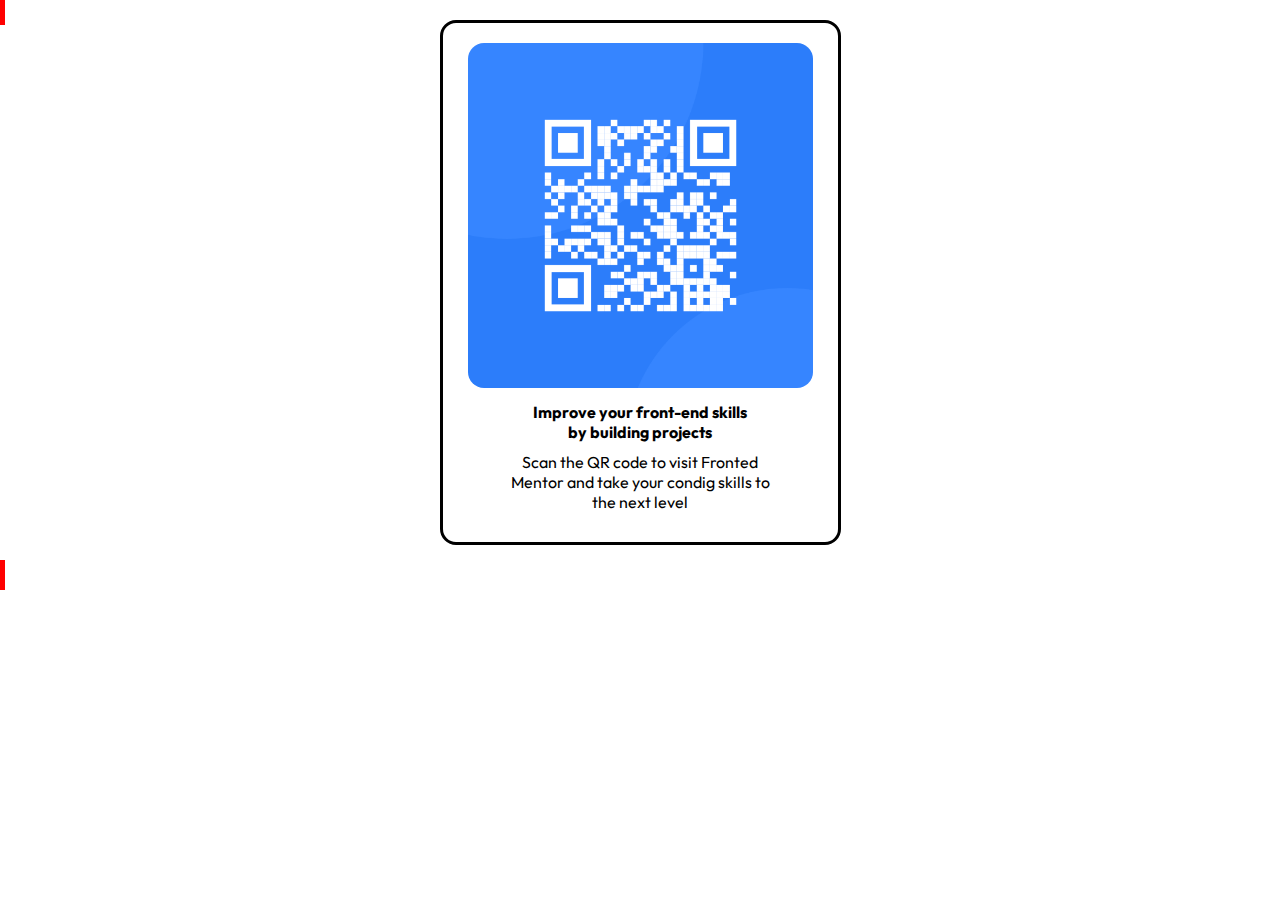
<file: DIA11-5-2-23/index.html>
<!DOCTYPE html>
<html lang="en">
<head>
    <meta charset="UTF-8">
    <meta http-equiv="X-UA-Compatible" content="IE=edge">
    <meta name="viewport" content="width=device-width, initial-scale=1.0">
    <title>Document</title>
    <link rel="preconnect" href="https://fonts.googleapis.com">
    <link rel="preconnect" href="https://fonts.gstatic.com" crossorigin>
    <link href="https://fonts.googleapis.com/css2?family=Outfit:wght@400;700&display=swap" rel="stylesheet">
    <link rel="stylesheet" href="index.css">
</head>
<body>
    <di class="contenedor">
        <div class="contenedor-interno">
            <img src="./image-qr-code.png" alt="">
            <h4>Improve your front-end skills by building projects</h4>
            <p>
                Scan the QR code to visit Fronted Mentor and take your condig skills
                to the next level
            </p>
        </div>
    </div>
</body>
</html>
</file>
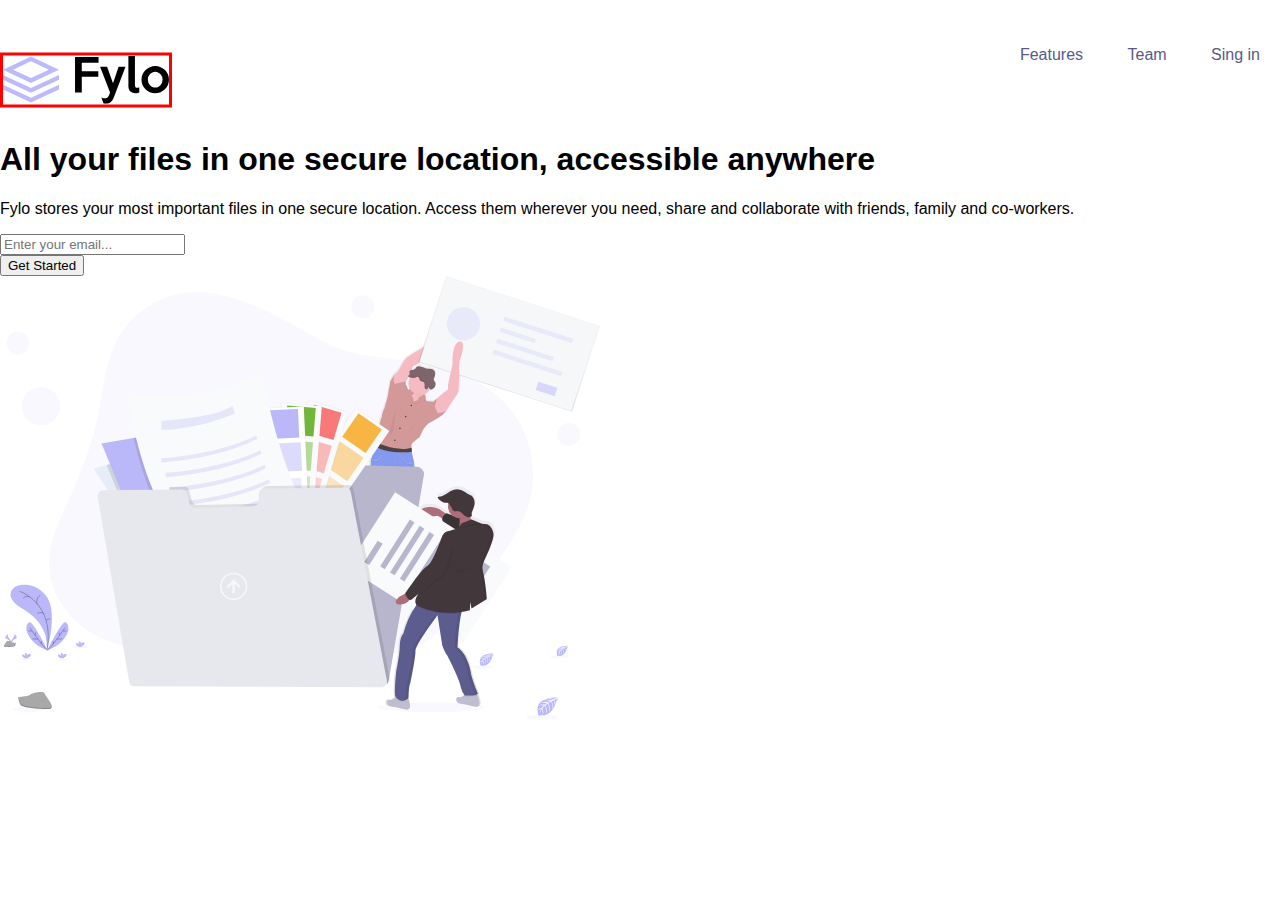
<file: DIA11-5-2-23/retoconelprofe/index.html>
<!DOCTYPE html>
<html lang="en">
<head>
    <meta charset="UTF-8">
    <meta http-equiv="X-UA-Compatible" content="IE=edge">
    <meta name="viewport" content="width=device-width, initial-scale=1.0">
    <title>Document</title>
    <link rel="stylesheet" href="./index.css">
</head>
<body>
    <!-- Menu de navegacion-->
    <header>
        <nav class="nav">
            <div class="logo">
                <img src="./images/logo.svg" alt="">
            </div>
            <div class="list-menu">
                <ul>
                    <li>Features</li>
                    <li>Team</li>
                    <li>Sing in</li>
                </ul>
            </div>
        </nav>
    </header>
        <!-- Welcome section -->
        <div class="container-weelcome">
            <div class="container-weelcome-left">
                <h1> All your files in one secure
                    location, accessible anywhere </h1>

                <p> Fylo stores your most important files in one secure location.
                    Access them wherever you need, share and collaborate with friends, family
                    and co-workers. </p>
                <div>
                    <div>
                        <input type="email" placeholder="Enter your email...">
                    </div>
                    <div>
                        <button type="submit">Get Started</button>
                    </div>
                </div>


            </div class="container-weelcome-pull-right">
            <div> <img width="600" src="./images/illustration-1.svg" alt=""></div>
        </div>
</body>
</html>
</file>
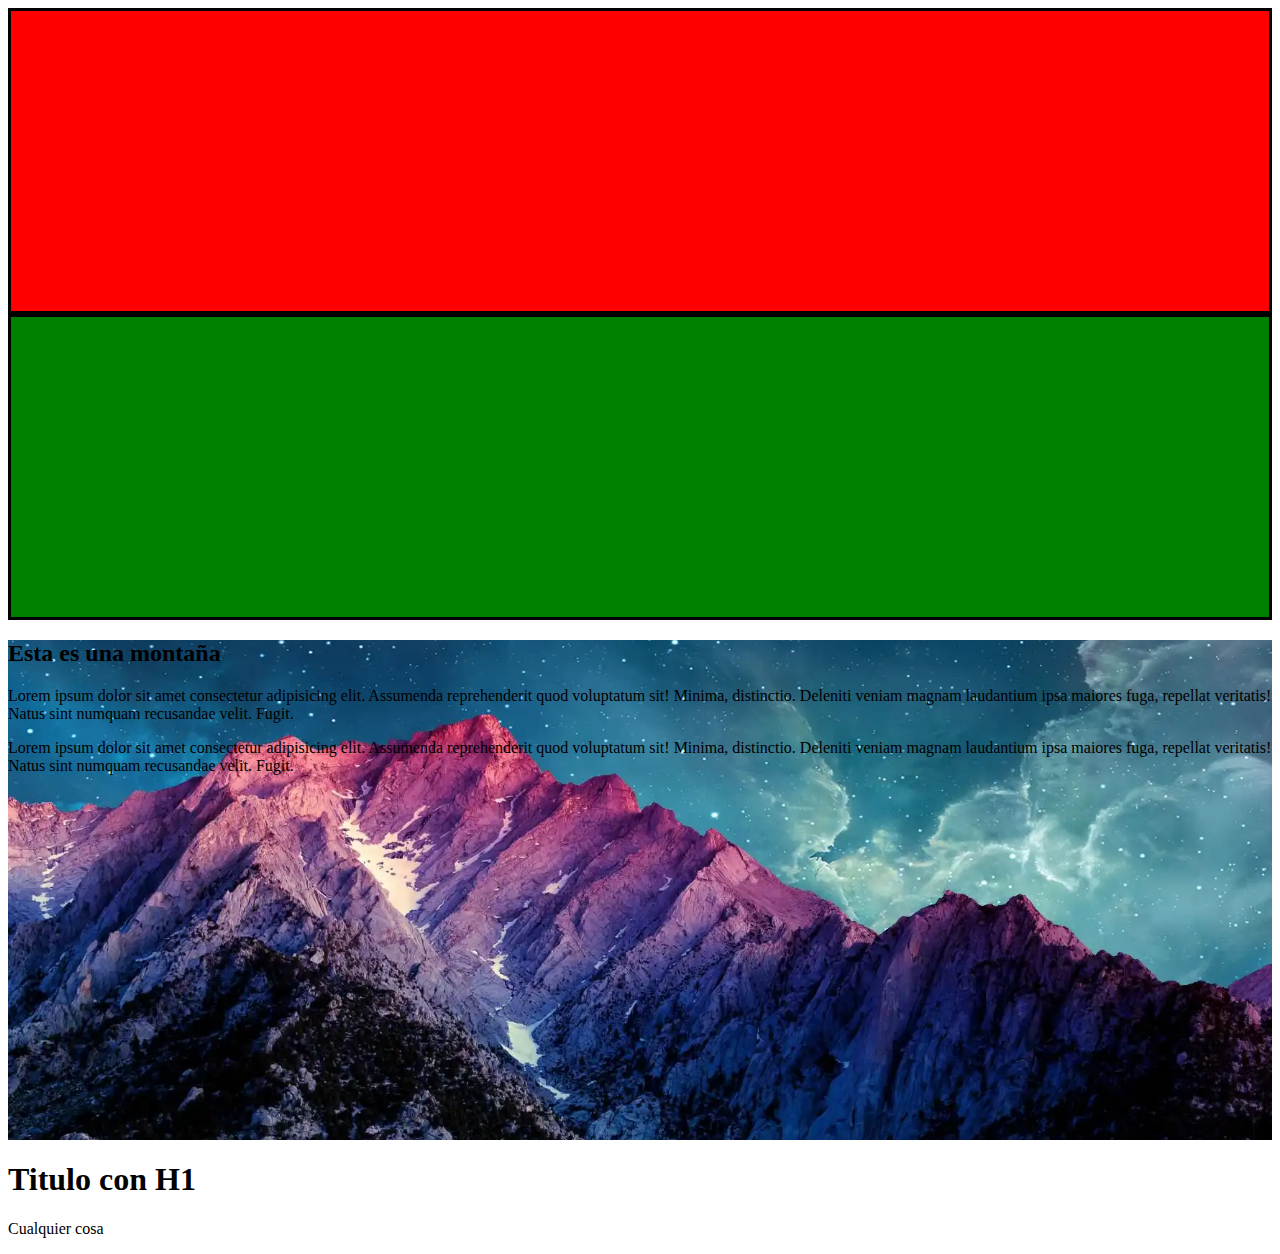
<file: DIA 9-18.12.22/background.html>
<!DOCTYPE html>
<html lang="en">
<head>
    <meta charset="UTF-8">
    <meta http-equiv="X-UA-Compatible" content="IE=edge">
    <meta name="viewport" content="width=device-width, initial-scale=1.0">
    <title>Document</title>
    <link rel="stylesheet" href="background.css">
</head>
<body>
    <div class="bg color-red"></div>
    <div class="bg color-green"></div>
    <div class="bg-img-montaña">
        <h2>Esta es una montaña</h2>
        <p>Lorem ipsum dolor sit amet consectetur adipisicing elit.
             Assumenda reprehenderit quod voluptatum sit! Minima, distinctio. 
             Deleniti veniam magnam laudantium ipsa maiores fuga, 
            repellat veritatis! Natus sint numquam recusandae velit. Fugit.</p>
            <p>Lorem ipsum dolor sit amet consectetur adipisicing elit.
                Assumenda reprehenderit quod voluptatum sit! Minima, distinctio. 
                Deleniti veniam magnam laudantium ipsa maiores fuga, 
               repellat veritatis! Natus sint numquam recusandae velit. Fugit.</p>
    </div>
    <h1>Titulo con H1</h1>
    <p>Cualquier cosa</p>
</body>
</html>
</file>
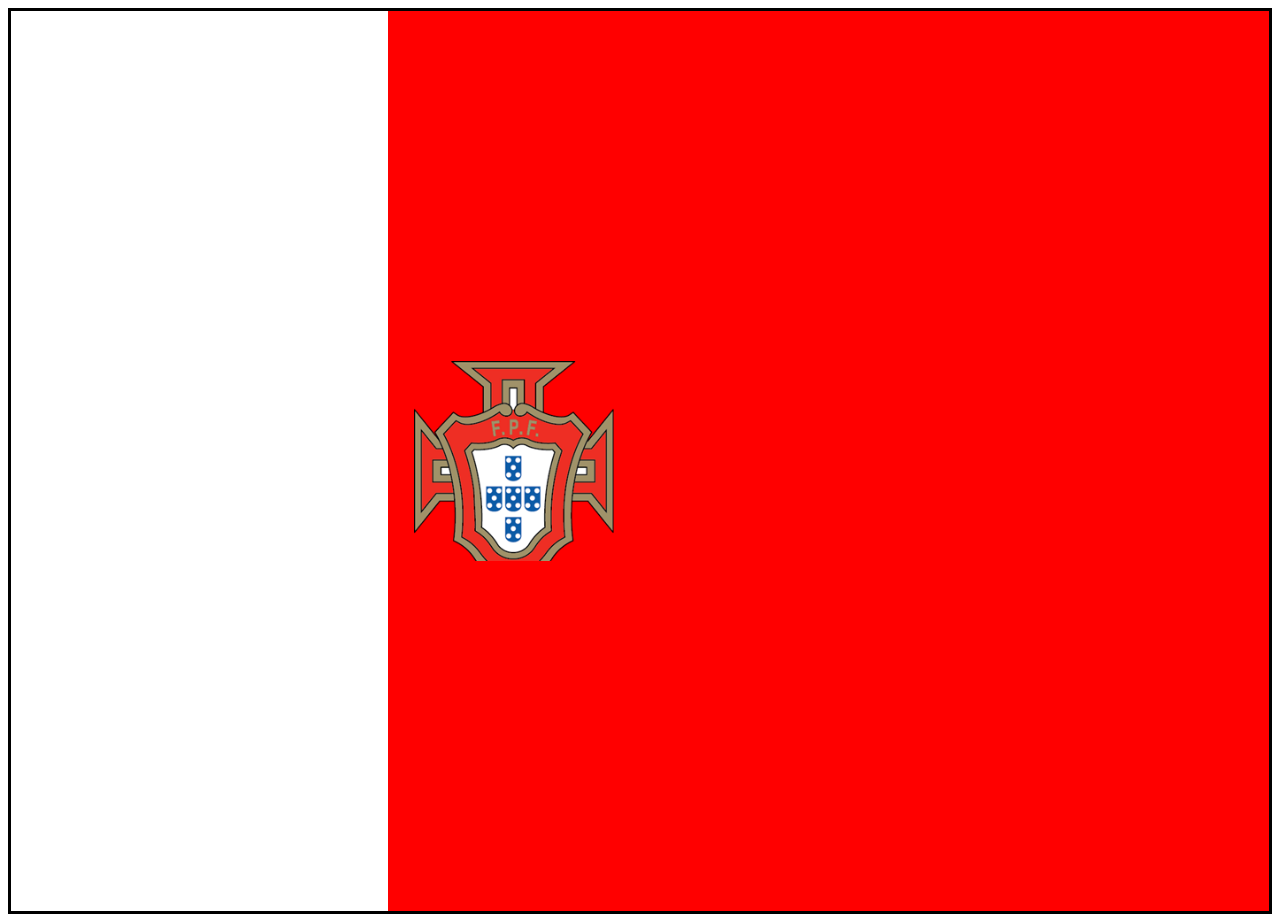
<file: DIA 9-18.12.22/positions.html>
<!DOCTYPE html>
<html lang="en">
<head>
    <meta charset="UTF-8">
    <meta http-equiv="X-UA-Compatible" content="IE=edge">
    <meta name="viewport" content="width=device-width, initial-scale=1.0">
    <title>Document</title>
    <link rel="stylesheet" href="positions.css">
</head>
<body>
    <!-- Posittion Relative y Absolute
    <div class="bg-box"></div>
    <div class="padres"></div>
    <div class="hijo"></div> -->
    <!-- Bandera de Portugal -->

    <div class="bandera">
    <div class="green"></div>
    <div class="red"></div>
    <div class="escudo"></div>
</div>
</body>
</html>
</file>
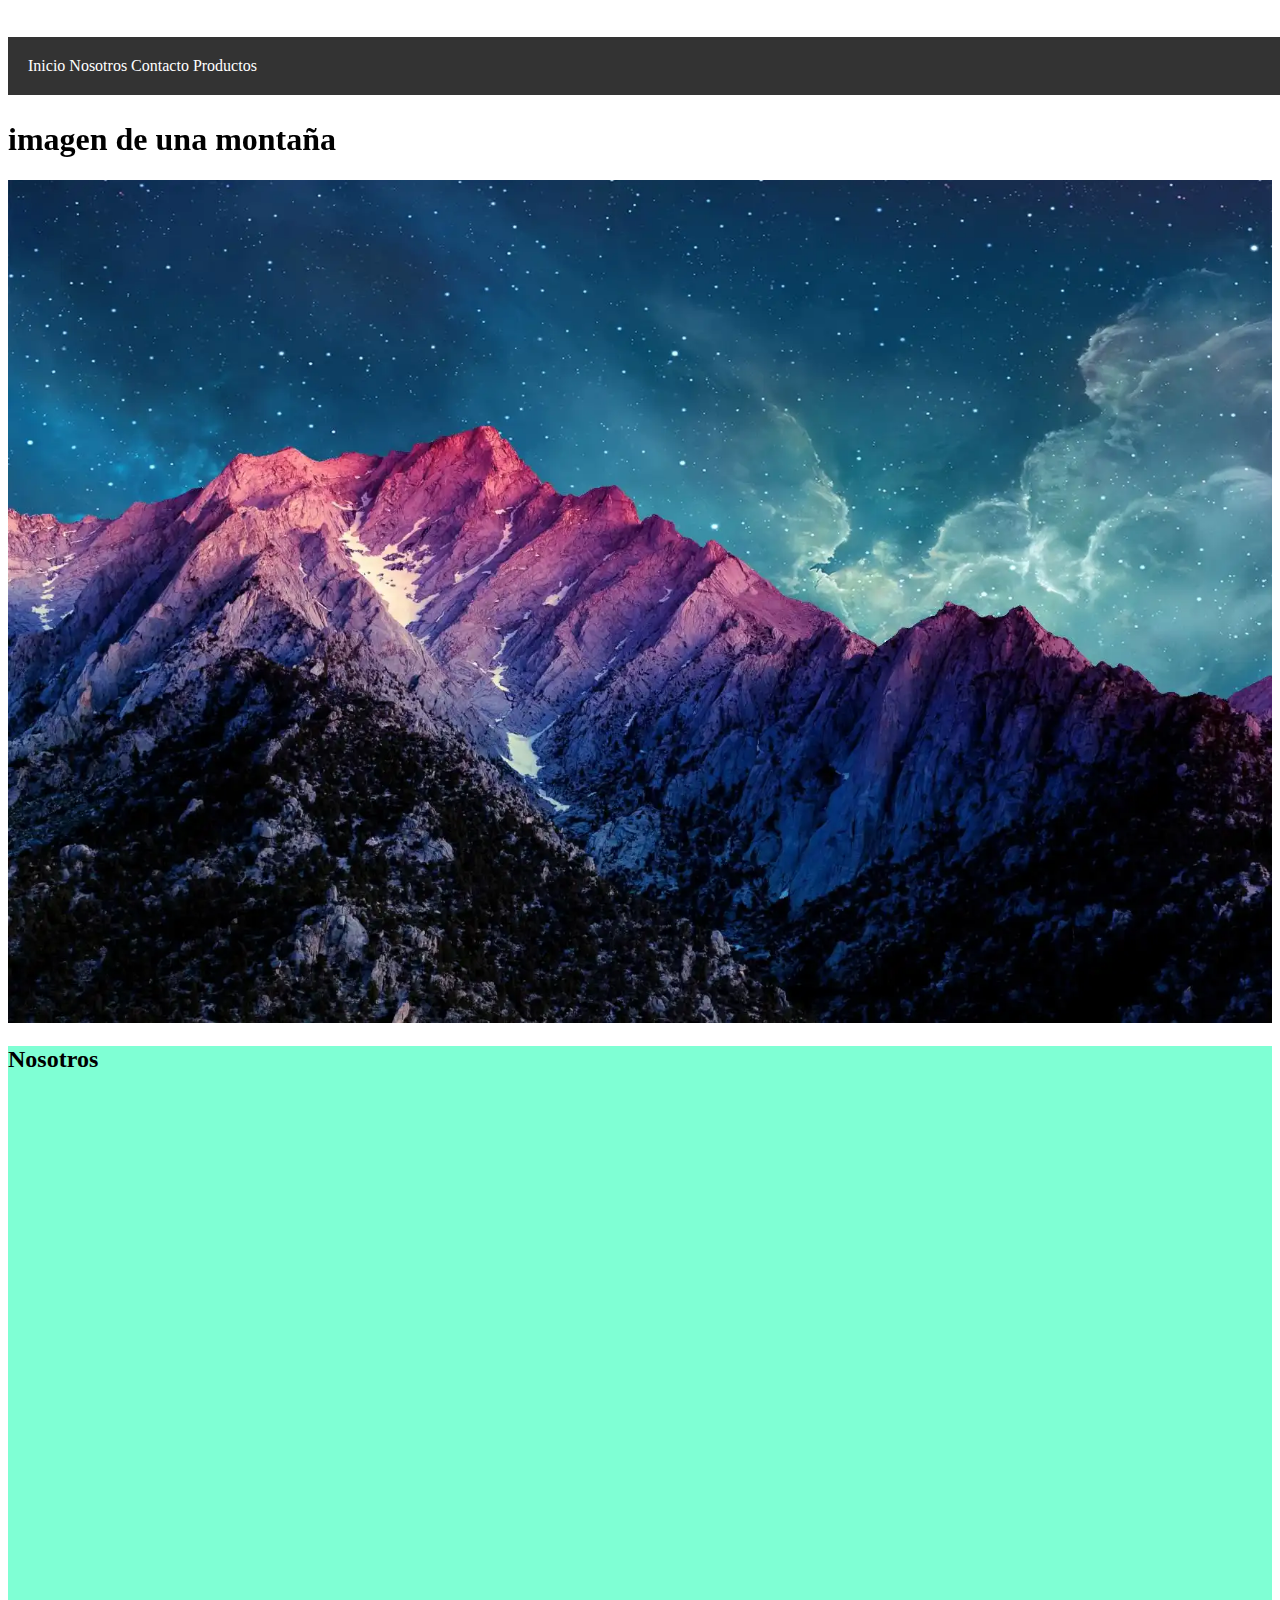
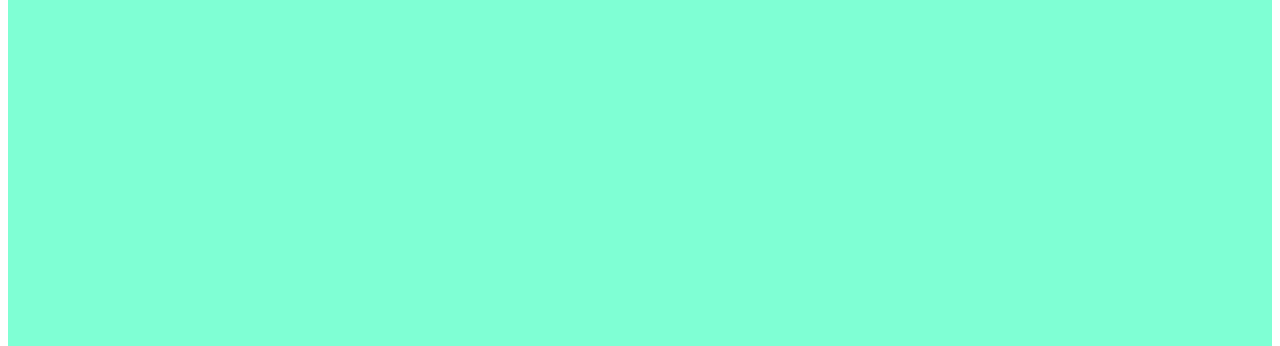
<file: DIA 9-18.12.22/positions2.html>
<!DOCTYPE html>
<html lang="en">
<head>
    <meta charset="UTF-8">
    <meta http-equiv="X-UA-Compatible" content="IE=edge">
    <meta name="viewport" content="width=device-width, initial-scale=1.0">
    <title>Document</title>
    <link rel="stylesheet" href="positions2.css">
</head>
<body>
    <!-- La etiqueta para crear un menu es header y nav -->
    <header>
        <nav>
            <!-- Dentro del nav podemos crear una list de opciones -->
            <!---->
            <ul>
                <li><a href="/">Inicio</a></li>
                <li><a href="#nosotros">Nosotros</a></li>
                <li><a href="/">Contacto</a></li>
                <li><a href="/">Productos</a></li>
            </ul>
        </nav>
    </header>
    <div id="inicio">
        <!-- tendra contenido -->
        <h1>imagen de una montaña</h1>
        <img src="./images/MONTAÑA.webp" width="100%" alt="">
    </div>
        <!-- Todo element en HTML tiene la opcion de usar el atributo id
        este debe ser unico por elemento -->
    <div id="nosotros">
        <h2>Nosotros</h2>
    </div>
</body>
</html>
</file>
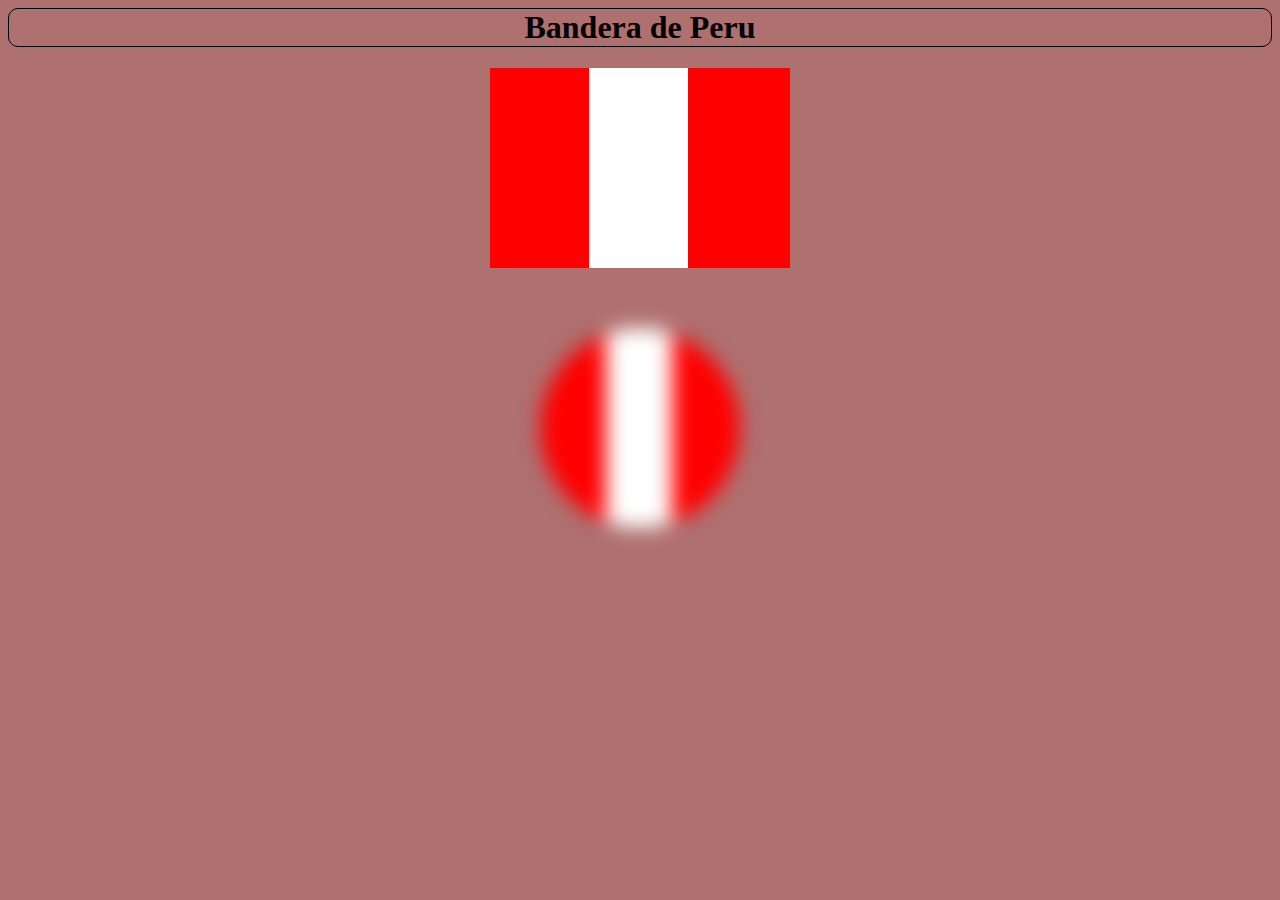
<file: DIA10-12.01.23/banderaperu.html>
<html>
    <head>
        <link rel="stylesheet" href="banderaperu.css">
        <title>Bandera de Peru</title>
    </head>
    <body>
        <h1 class="sombra_texto">Bandera de Peru</h1>
        <div id="contenedor" class="sombra"></div>
        <div id="circulo"></div>
    </body>
</html>
</file>
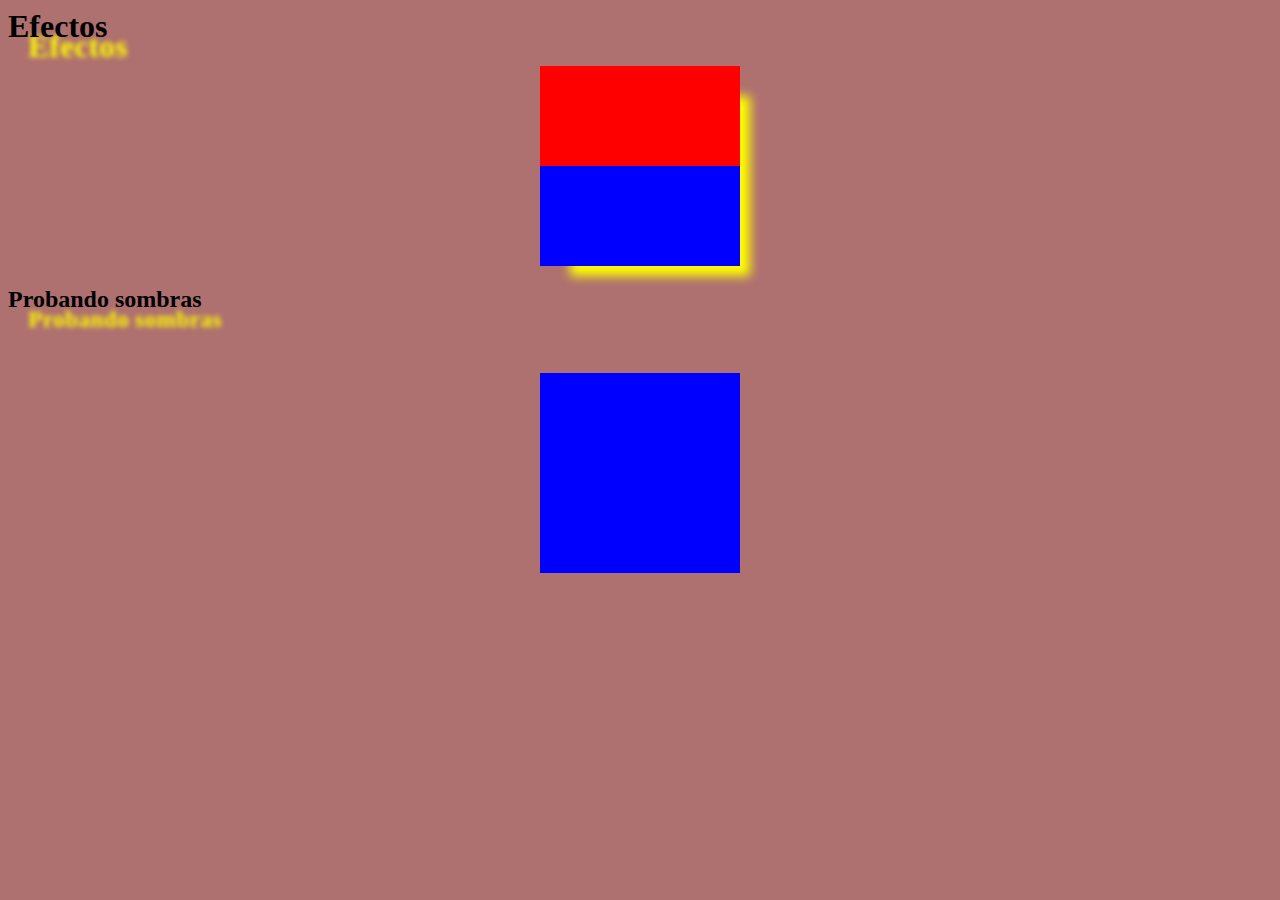
<file: DIA10-12.01.23/efectos.html>
<html>
    <head>
        <link rel="stylesheet" href="efectos.css">
        <title>Efectos</title>
    </head>
    <body>
        <h1 class="sombra_texto">Efectos</h1>
        <div id="contenedor" class="sombra"></div>
        <h2 class="sombra_texto">Probando sombras</h2>
        <div id="circulo"></div>
    </body>
</html>
</file>
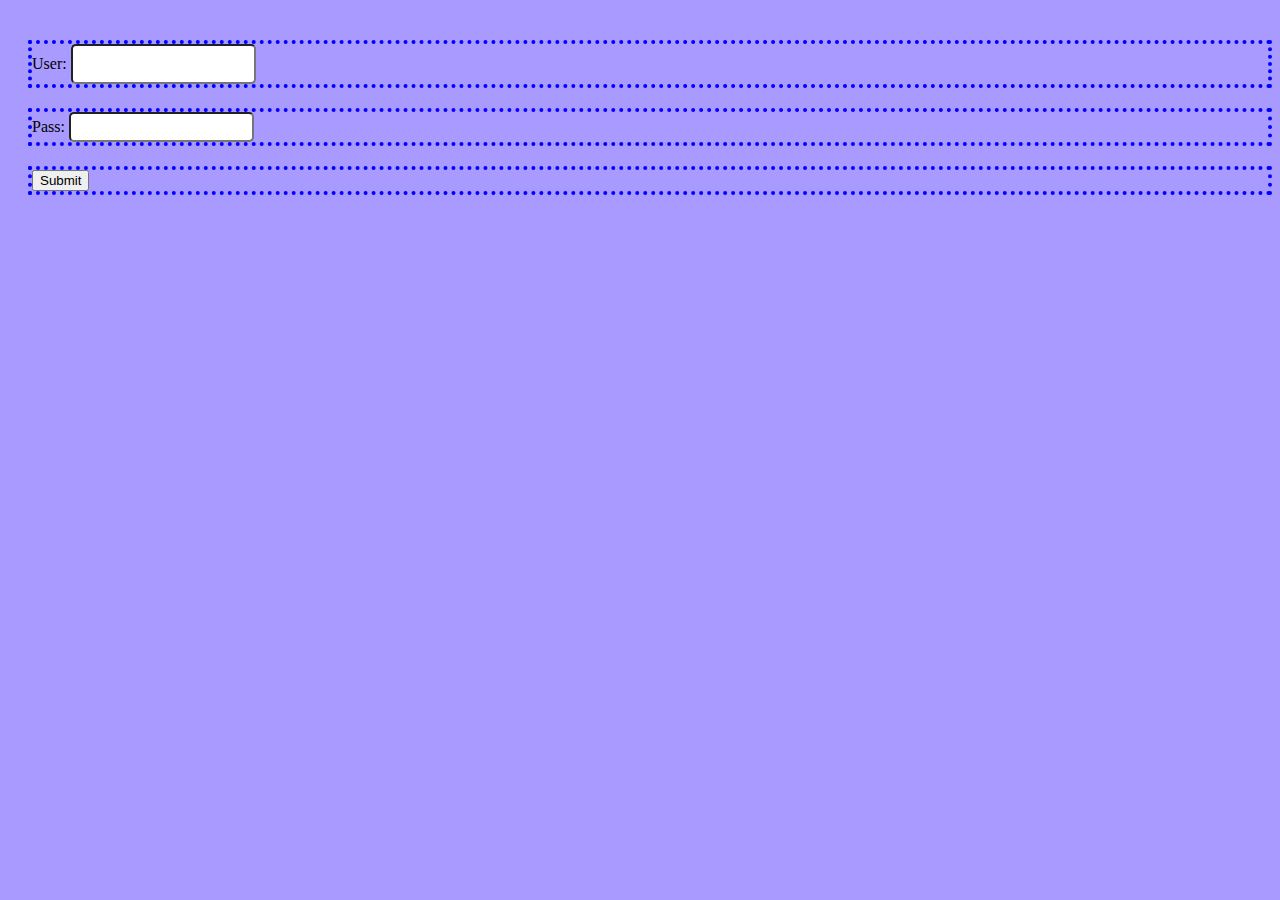
<file: DIA10-12.01.23/login.html>
<html>
    <head>
        <link rel="stylesheet" href="login.css">
        <title>Login</title>
    </head>
    <body>
        <div id="contendor">
        <form action="login.html" method="GET">
        <div id="campos">

            <div class="form-control">
                <label for="user">User:</label>
                <input type="text" id="user">
            </div>
    
            <div class="form-control">
                <label for="pass">Pass:</label>
                <input type="password" id="pass">
            </div>
            <div class="form-control">
                <input type="submit" id="submit">
            </div>

    </body>
</html>
</file>
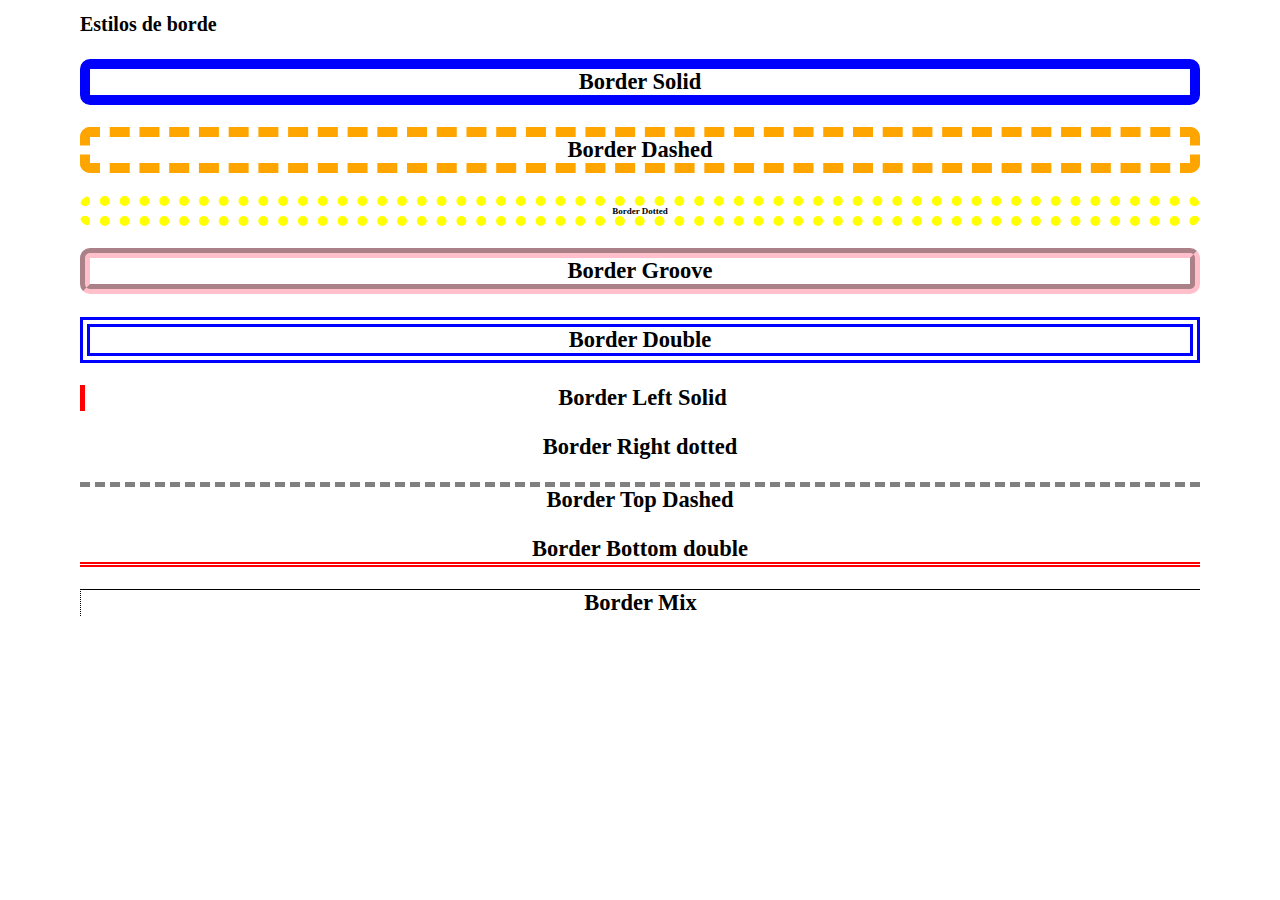
<file: DIA8-11.12.22/bordes.html>
<!DOCTYPE html>
<html lang="en">
<head>
    <link rel="stylesheet" href="bordes.css">
    <title>Borde Styles</title>
</head>
<body>
    <h1>Estilos de borde</h1>
    <p class="solid">Border Solid</p>
    <p class="dashed">Border Dashed</p>
    <p class="dotted small">Border Dotted</p>
    <p class="groove">Border Groove</p>
    <p class="double">Border Double</p>

    <p class="left_solid">Border Left Solid</p>

    <p class="right-dotted">Border Right dotted</p>
    <p class="top-dashed">Border Top Dashed</p>
    <p class="bottom-double">Border Bottom double</p>

    <p class="mix-left-top">Border Mix</p>

</body>
</html>
</file>
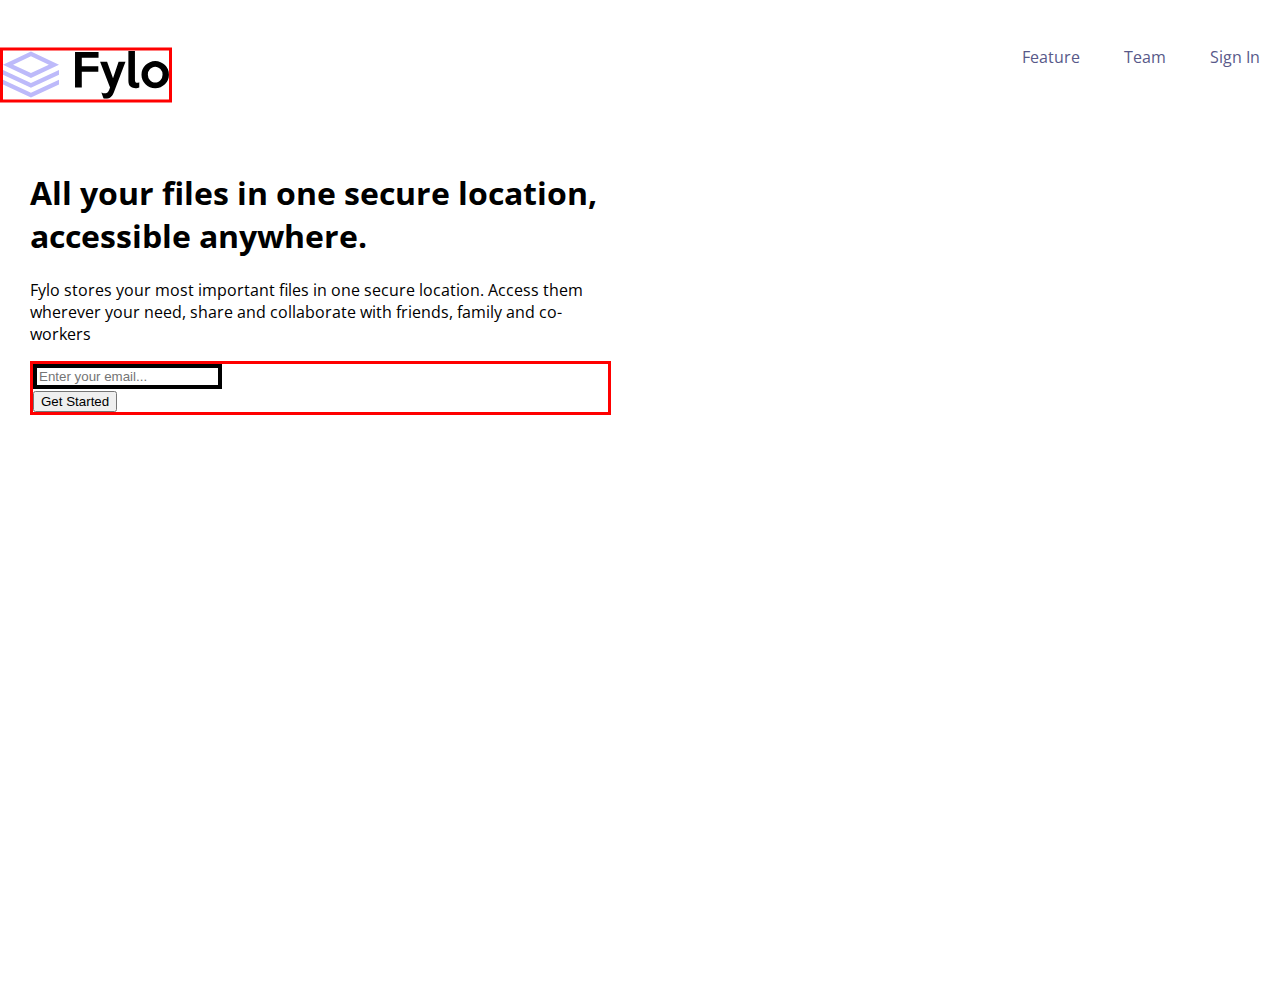
<file: DIA11-5-2-23/repeticion/index2.html>
<!DOCTYPE html>
<html lang="en">
<head>
    <meta charset="UTF-8">
    <meta http-equiv="X-UA-Compatible" content="IE=edge">
    <meta name="viewport" content="width=device-width, initial-scale=1.0">
    <title>Document</title>
    <link rel="preconnect" href="https://fonts.googleapis.com">
    <link rel="preconnect" href="https://fonts.gstatic.com" crossorigin>
    <link href="https://fonts.googleapis.com/css2?family=Open+Sans&display=swap" rel="stylesheet">


    <link rel="stylesheet" href="./index2.css">
</head>
<body>
    <!-- Menu de navegacion -->
    <header>
        <nav class="nav">
            <div class="logo">
                <img src="./images2/logo.svg" alt="">
            </div>
            <div class="list-menu">
                <ul>
                    <li>Feature</li>
                    <li>Team</li>
                    <li>Sign In</li>
                </ul>
            </div>
        </nav>
    </header>
    <!-- Welcome section -->
    <div class="container-welcome">
        <div class="container-welcome-left">
            <h1> All your files in one secure location, accessible anywhere. </h1>
            <p>
                Fylo stores your most important files in one secure location. 
                Access them wherever your need, share and collaborate with friends, 
                family and co-workers
            </p>
            <div class="container-form">
                <div>
                    <input type="email" placeholder="Enter your email...">
                </div>
                <div>
                    <button type="submit">Get Started</button>
                </div>
            </div>
    </div>
    <div class="container-welcome-right">
        <img witsrc="./images2/illustration-1.svg" alt="">
    </div>
</body>
</html>
</file>
<file: DIA11-5-2-23/index.css>
body {
    margin:0PX;
    padding: 0px;
    font-family: "Outfit", sans-serif;
}

.contenedor {
    background-color: hsl(212, 45%, 89%);
    height: 100vh;
    position: relative;
    border: solid red 5px;
}

.contenedor-interno {
    width: 375px; 
    background-color: #fff;
    text-align: center;
    padding: 10px;
    border-radius: 16px;
    margin: auto;
    position: relative;
    top: 50%;
    transform: ;
}

/* */
/* Aca estamos diciendo que queremos aplicar el estilo
a cada element que este dentro de este div
* es igual a todo */
.contenedor-interno * {
    margin-top: 10px;




    
}

/*last-child: vamos a obtener el ultimo elemento */
/* 5 (p) */
/*tomara la ultima p*/
/*p: last-child*/
.contenedor-interno:last-child {
    border: solid;
    margin-bottom: 20px;
}

img {
    width: 345px;
    border-radius: 16px;
}

h4 {
    width: 60%;
    margin: auto;
}

p {
    width: 70%;
    margin: auto;
    margin-bottom: 20px;
}
</file>
<file: DIA11-5-2-23/retoconelprofe/index.css>
body {
    margin: 0;
    padding: 0;
    font-family: "Open sans", sans-serif;
}

.nav {
    margin-top: 30px;
    height: 10vh;
}

.logo {
    float: left;
    height: 10vh;
}

.logo img {
    position: relative;
    top: 50px;
    transform: translateY(-50%);
    border: solid red;
}

.body {
    float: left;
}

.list-menu {
    float: right;
}

.list-menu ul li {
    display: inline;
    padding: 20px;
    color: hsl(238, 22%, 44%);
    font-weight: 400;
}

.containers-welcome {
    height: 90vh;
    padding: 30px;
}

.containers-welcome-left {
    float: left;
}

.containers-welcome-left h1 {
    width: 60%;
    font-weight: bold;
}

/* Solo afecta a los inputs de tipo email */
input[type="text"] {
    border: solid 4px;
}

.containers-welcome-left div {
    border: solid red;
}

.containers-welcome-right {
    float: right;
}
</file>
<file: DIA 9-18.12.22/background.css>
body {
    font-family: verdana;
}

.bg {
    border: solid;
    height: 300px;
}

.color-red {
    background: red;
    /*background-color: solid;*/
}

.color-green {
    background: green;
}

.bg-img-montaña {
    background: url(images/MONTAÑA.webp);
            /*estamos diciendo que este div tenga
            un alto de 500px */
    height: 500px;
    background-size: cover;
                /*esto indica que queremos mostrar
                la parte central de la imagen*/
    background-position: center;
    background-repeat: no-repeat;
}
</file>
<file: DIA 9-18.12.22/positions.css>
.bg-box {
            height: 500px;
            width: 500px;
            background-color: red;
            position: relative;
                 /*para agregar una position a un element
                 este nos da la opcion de usar lo siguiente
                 top
                 left
                 right
                 botton*/
                 top: 100px;
                 /* left: 100px; */
                 left: 100px;
        }
        
                 /*Esta la opcion de combinar
                  absolute con relative*/
        
                /*Absolute necesita de un padre que defina su
                entorno, es decir su ancho y alto */
        
                /* Por ende relative va a funcionar 
                como padre de absolute */
        
        
                .padre {
                    height: 300px;
                    width: 300px;
                    background-color: aqua;
                    position: relative;
                    text-align: center;
                }
                .hijo {
                    height: 100px;
                    width: 100px;
                    background-color: black;
                    position: absolute;
                    /*right: 0;*/
                    /*bottom: 0;*/
                    top: calc(50% - 50%);
                    left: calc(50% - 50%);
        
        /* la clase bandera que es el contenedor ocupe 
        toda la pantalla*/
        /* vh: viewport height es una unidad de medida,
        el rango va de 0 al infinito */
        /* sin embargo 100vh equivale al alto de la pantalla*/
        /* si ponemos que un div valga 200vh = a que el div ocupe 
        basicamente el alto de dos pantallas*/

        /**/
        /*ojo vh = es de forma vertical*/
    }
        .bandera {
            height: 100vh;
            border: solid;
            /* vamos a poner un position relative en este div*/
            position: relative;
        }
        .green {
            height: 100vh;
            background-color: green;
            width: 30%;
            float: left;
        }
        .green {
            height: 100vh;
            background-color: red;
            width: 70%;
            float: right;
        }

        /* sabemos que la foto mide 180px x 180px*/
        /* El cuadradado que lo contiene mide 200px */
        /* El cuadradado que lo contiene mide 200px  200px */
        /* Para que la foto cresca y ocupe esos */
        /* Podemos usar la propiedad cover*/
        .escudo {
            background: url("./images/escudo-portugal.png");
            background-repeat: no-repeat;
            background-size: cover;
            height: 200px;
            width: 200px;
            position: absolute;
            top: calc(50% - 100px);
            left: calc(40% - 100px);
        }
</file>
<file: DIA 9-18.12.22/positions2.css>
body {
    font-family:verdana;
}

/* nota al poner el atributo fixed convertimos al elemento en un inline */
/**/
header {
    position: fixed;
    height: 100px;
    width: 100%;
}

/* como activamos la opcion de usar top, left, reight, bottom 
Recuerden para activar estas 4 opciones debemos tener un position
Lo que importa es que el padre tenga algun tipo de position puede ser 
(relative, absolute, fixed) */

nav {
    background-color: #333;
}

ul {
    padding: 20px;
}

ul li {
    display: inline;
}

a {
    color: #fff;
    text-decoration: none;
}

div {
    position: relative;
    top: 100px;
}

#nosotros {
    height: 100vh;
    background-color: aquamarine;
}
</file>
<file: DIA10-12.01.23/banderaperu.css>
body {
    background-color: rgb(175, 112, 112);
}

#contenedor {
    width: 300px;
    height: 200px;
    background: linear-gradient(to right, red 33%, white 33%,white 66%, red 66%);
    margin: auto;
}

#contenedor:hover {
    background: linear-gradient(to top, red 33%, white 33%,white 66%, red 66%);
}

#circulo {
    width: 200px;
    height: 200px;
    background: linear-gradient(to right, red 33%, white 33%,white 66%, red 66%);
    margin: 60px auto;
    border-radius: 100px;
    filter:blur(10px);
    filter:grayscale(10px);
}

h1 {
    border: 1px black solid;
    border-radius: 10px;
    text-align: center;
}
</file>
<file: DIA10-12.01.23/efectos.css>
body {
    background-color: rgb(175, 112, 112);
}

#contenedor {
    width: 200px;
    height: 200px;
    background: linear-gradient(red 50%, blue 50%);
    margin: auto;
    /* red inicie en 0px ira hasta 100px == 100px */
    /* yellow inicia en 100px ira hasta 180px == 80px */
    /* blue inicia en 180px ira hasta 200px ==20px */
}

.sombra {
    /**/
    /* 1er parametro: eje x (default derecha) */
    /* 2do parametro: eje y (default abajo) */
    /* 3er parametro: blur (difuminacion)*/
    /* 4to parametro: spread (propagacion) */
    /* 5to parametro: color */
    box-shadow: 20px 20px 10px -10px yellow;

}

.sombra_texto {
    /* 1er parametro: eje x (default derecha) */
    /* 2do parametro: eje y (default abajo) */
    /* 3er parametro: blur (difuminacion)*/
    /* 4to parametro: color */
    text-shadow: 20px 20px 5px yellow;
}

#circulo {
    width: 200px;
    height: 200px;
    background: blue;
    margin: 60px auto;
}
</file>
<file: DIA10-12.01.23/login.css>
body {
    background-color: rgb(168, 154, 1654);
}

#contenedor {
    width: 300px;
    height: 300px;
    margin: 100px auto;
    background-color: white;
}

#campos {
    margin-top: 40px;
    margin-left: 20px;
}

#user {
    height: 30px;
    border-color: 1px solid gray;
    border-radius: 5px;
}

#user {
    height: 40px;
}
#pass {
    height: 30px;
    border-color: 1px solid gray;
    border-radius: 5px;
}

#pass:focus {
    transform: scale(1.5);
}

.form-control {
    margin-top: 20px;
    border: 4px dotted blue;
}

#Submit:hover {
    height: 30px;
    width: 90px;
    background-color: #3b5998;
    color: white;
    border: 1px#3b5998 dotted;
    border-radius: 5px;

    transform: scale(0.5);
}
</file>
<file: DIA8-11.12.22/bordes.css>
html {
    font-size: 10px;
}

/* */
/* usare un selector de etiqueta (tag) */
body {
    margin-left: 80px;
    margin-right: 80px;
    font-size: 20px;
    font-size: 1.5em;
}

h1 {
    /* font-size: 2em;  2 x 20px (body) = 40px */
    font-size: 2rem; /* 2 x 10px (html : raiz) = 40px */
}

p {
    text-align: center;
    font-weight: bold;
    font-size: 1.5em;
}

.small {
    font-size: 0.6em; /* 0.6 x 20 = 12x */
}

/* desde aqui quiero usar selectores de clases (class) */
.solid {
    border-style: solid;
    border-color: blue;
    border-width: 10px;
    border-radius: 10px;
}

.dashed {
    border-style: dashed;
    border-color: orange;
    border-width: 10px;
    border-radius: 10px;
}

.dotted {
    border-style: dotted;
    border-color: yellow;
    border-width:10px;
    border-radius: 10px;
}

.groove {
    border-style: groove;
    border-color: pink;
    border-width:10px;
    border-radius: 10px;
}

/*los tres valores van en cualquier orden*/

.double {
    border: double blue 10px;
}

.left_solid {
    border-left: solid red 5px;
}

.top-dashed {
    border-top: dashed 5px gray;
}

.bottom-double {
    border-bottom: double 5px red;
}

.mix-left-top {
    border-style: solid none none dotted;
    border-width: 1px 0px 0px 1px;
}
</file>
<file: DIA11-5-2-23/repeticion/index2.css>
body {
    margin: 0;
    padding: 0;
    font-family: "Open Sans", sans-serif;
}

.nav {
    margin-top: 30px;
    height: 10vh;
}

.logo {
    float: left;
    height: 10vh;
}

.logo img {
    position: relative;
    top: 50%;
    transform: translateY(-50%);
    border: solid red;
}

.list-menu {
    float: right;
}

.list-menu ul li {
    display: inline;
    padding: 20px;
    color: hsl(238, 22%, 44%);
    font-weight: 400;
}

.container-welcome {
    height: 90vh;
    padding: 30px;
}

.container-welcome-left {
    float: left;
}
.container-welcome-left h1 {
    width: 60%;
    font-weight: bold;
}

.container-welcome-left p {
    width: 50%;
}

/* Solo afecta a los inputs de tipo email*/
input[type="email"] {
    border: solid 4px;
}

/* Dentro de container-welcome-left tenemos 3 div */
/* Sabemos que el primer div es el padre, por ende podremos usar first-child */
/*.container-welcome-left div:first-child {
    border: solid red;
}*/

.container-form {
    border: solid red;
    width: 50%;
}

.container-welcome-right {
    float: right;
}
</file>
